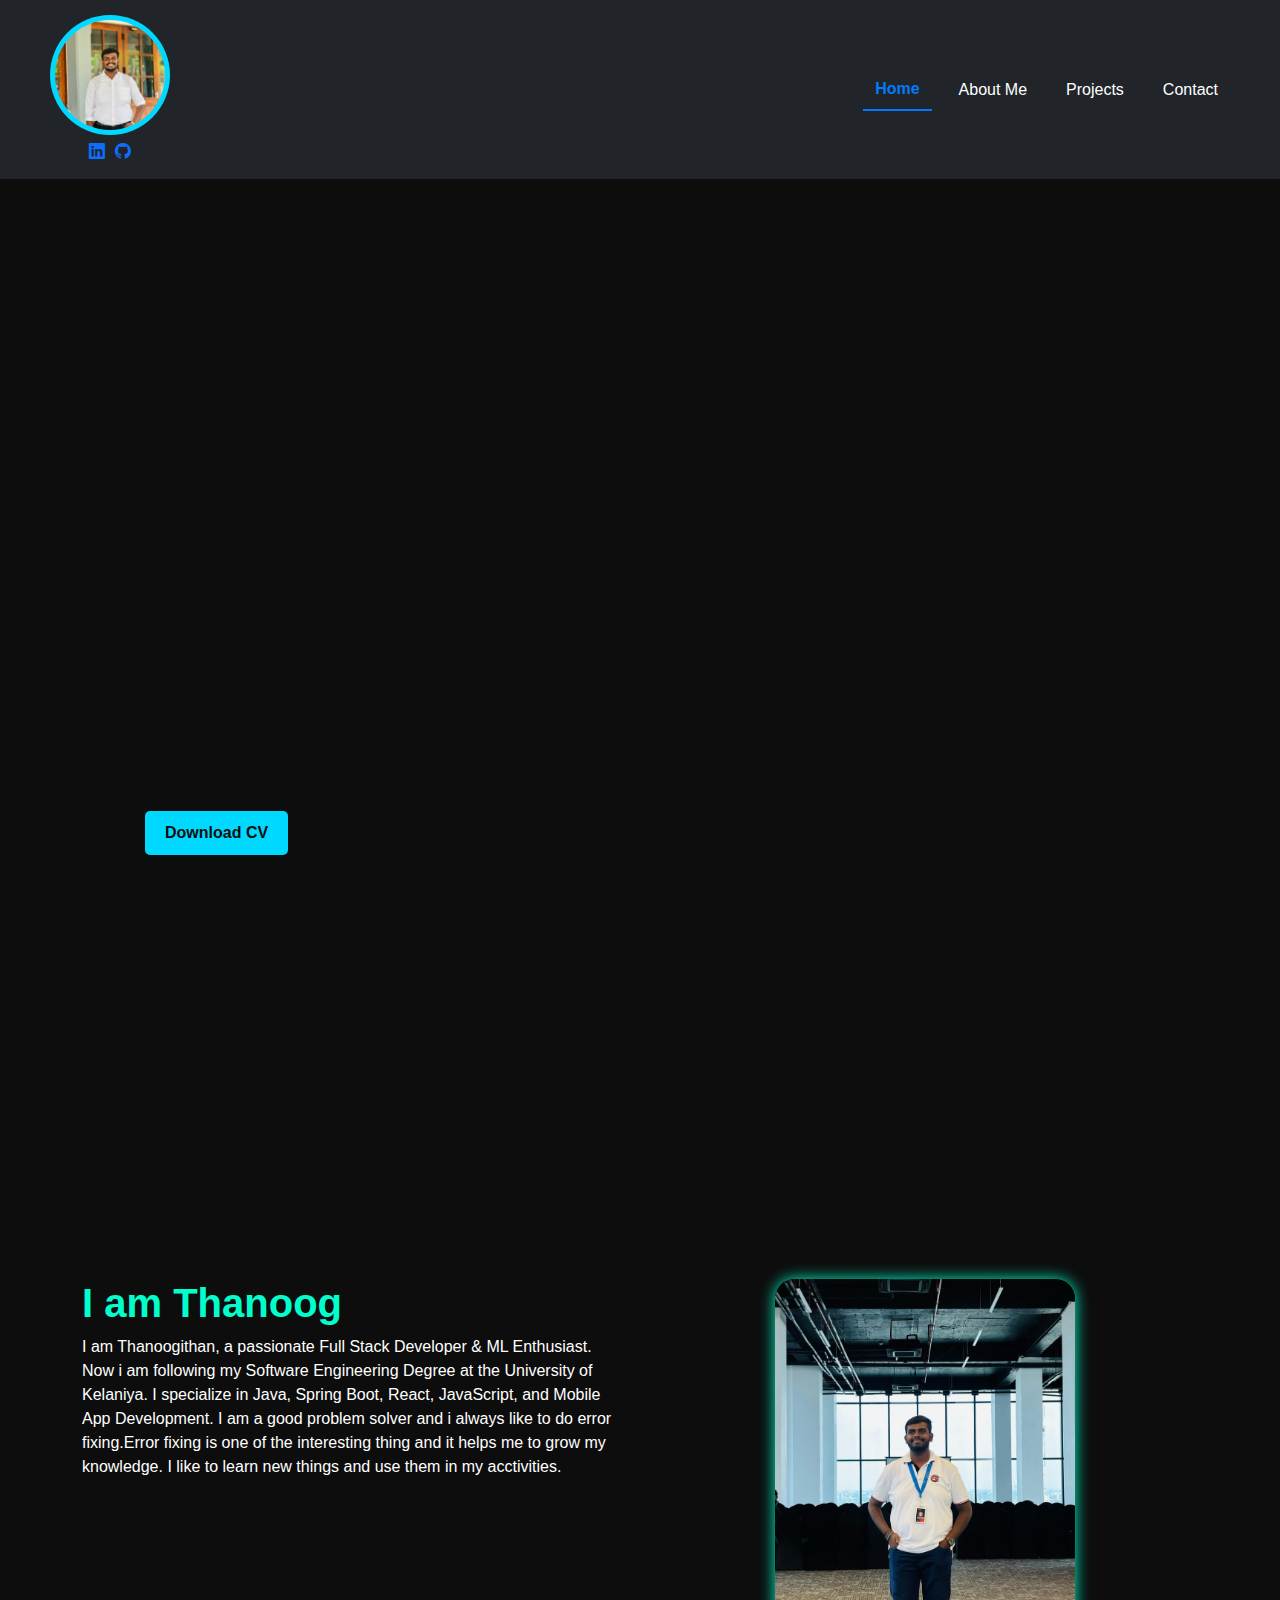
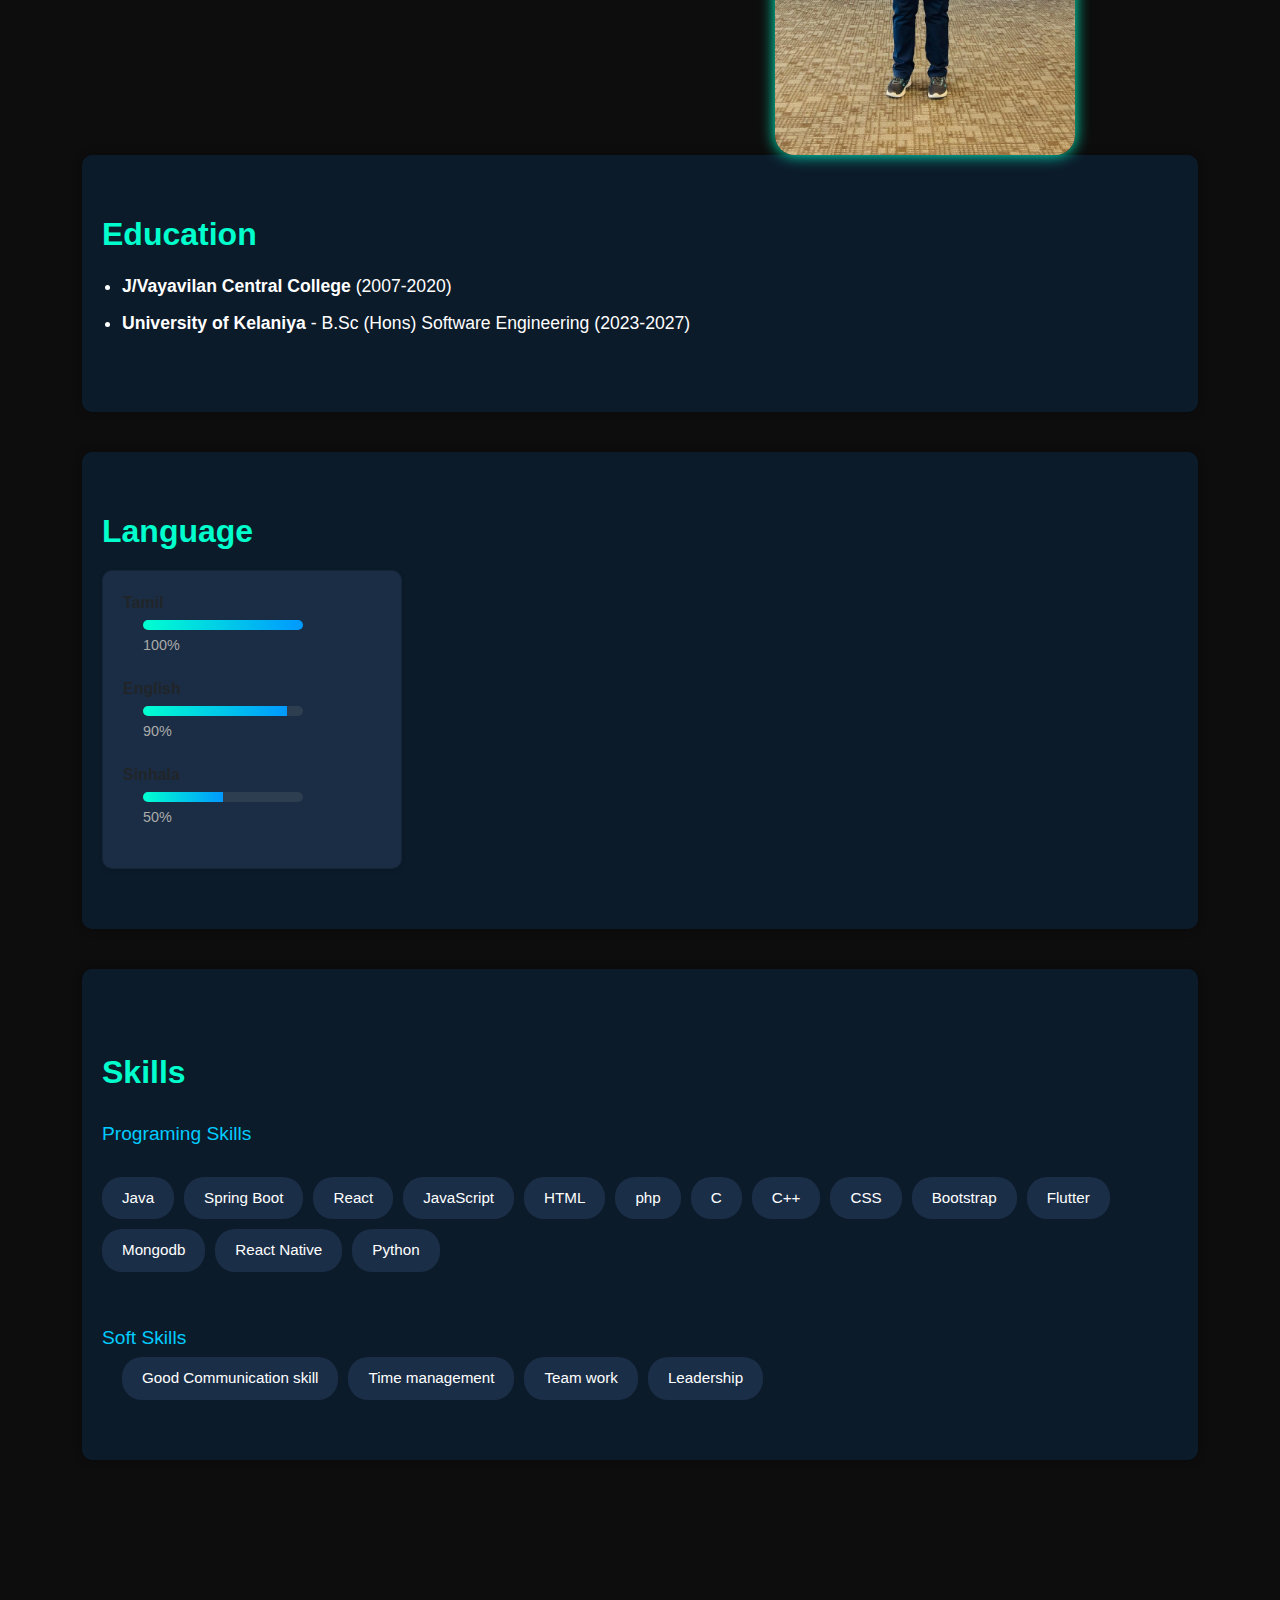
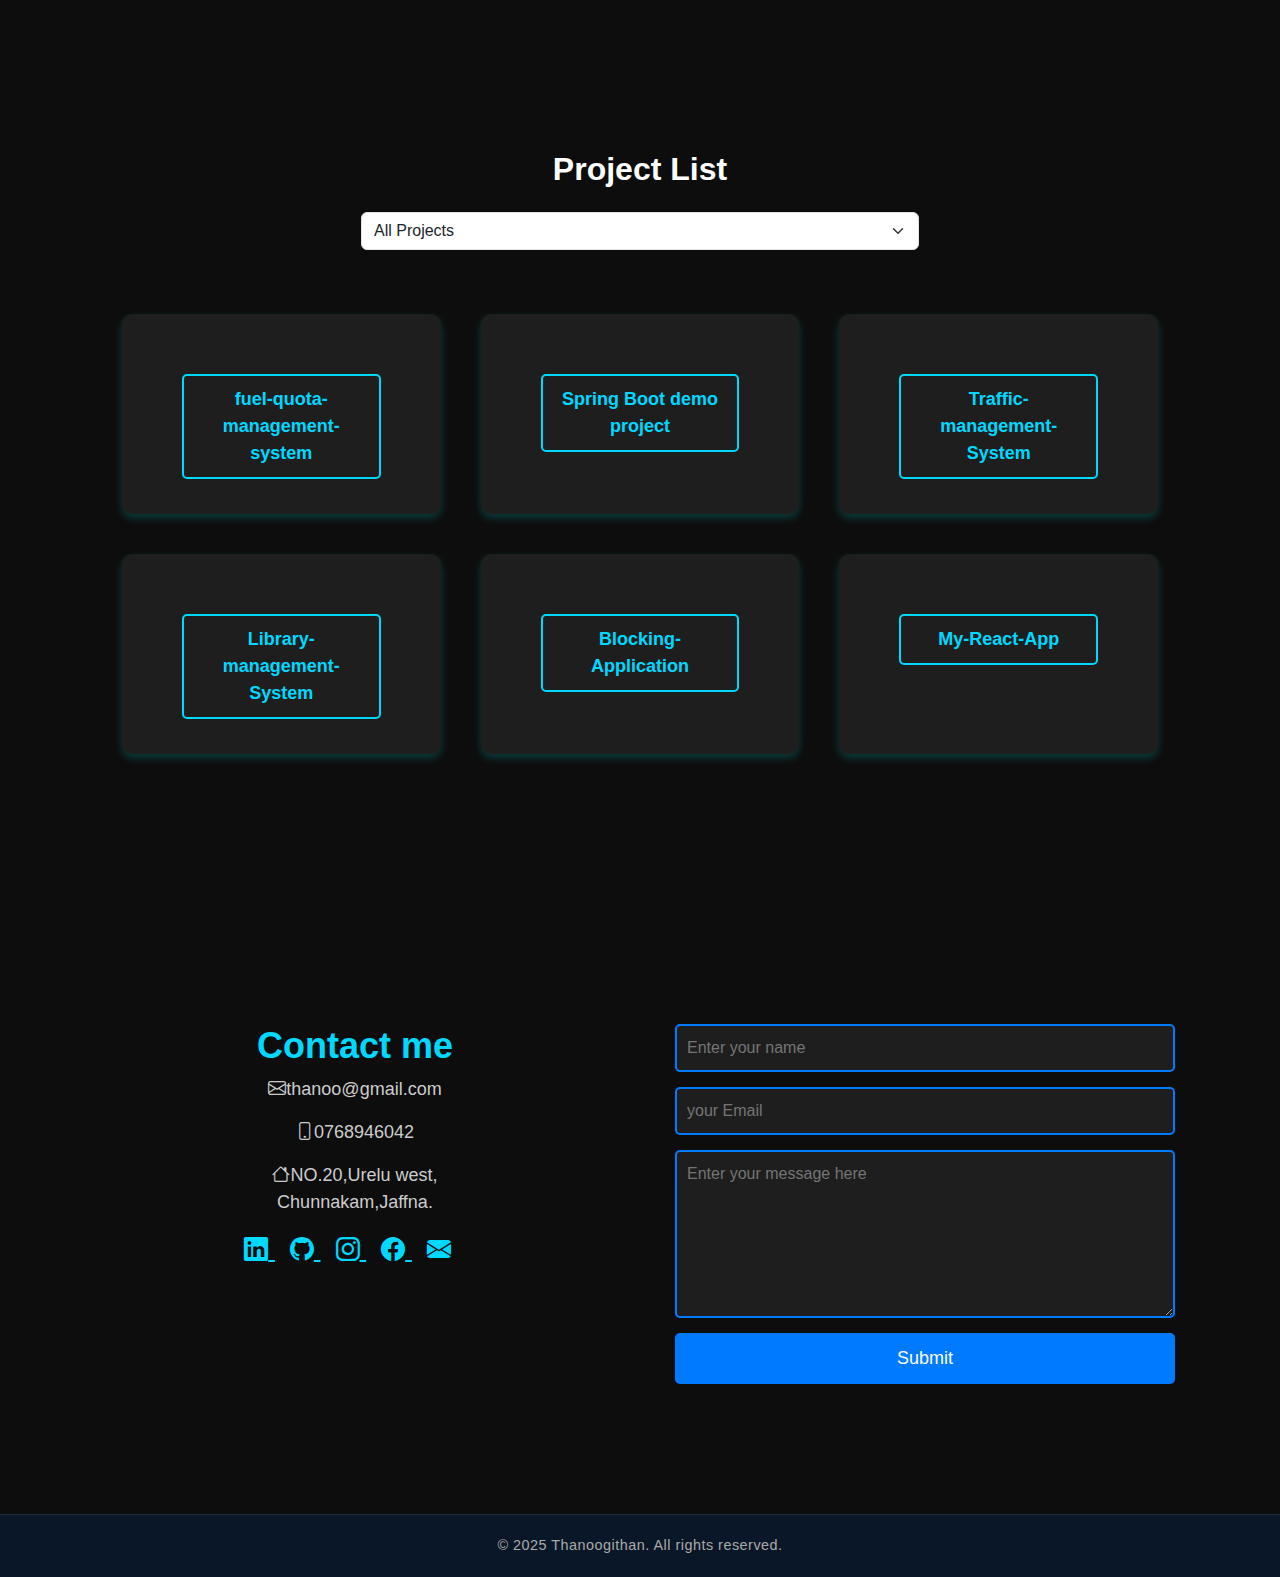
<file: index.html>
<!DOCTYPE html>
<html lang="en">
<head>
    <meta charset="UTF-8">
    <meta name="viewport" content="width=device-width, initial-scale=1.0">
    <title>My Portfolio</title>
    <link rel="stylesheet" href="https://cdn.jsdelivr.net/npm/bootstrap@5.3.0/dist/css/bootstrap.min.css">
    <link rel="stylesheet" href="https://cdn.jsdelivr.net/npm/bootstrap-icons/font/bootstrap-icons.css">
    <link rel="stylesheet" href="style.css">
</head>
<body>
    <nav class="custom-navbar">
        <div class="logo">
            <div class="profile-frame">
                <img class="profile" src="./WhatsApp Image 2024-12-12 at 14.24.24_989350a8.jpg" alt="myphoto">
            </div>
            <div class="social-links">
                <a class="linkedin" href="https://www.linkedin.com/in/sanmugarasa-thanoogithan-923a70280/" target="_blank">
                    <i class="bi bi-linkedin"></i>
                </a>
                <a class="github" href="https://github.com/" target="_blank">
                    <i class="bi bi-github"></i>
                </a>
            </div>
        </div>
        <div class="menu-toggle" id="menu-toggle">
            <i class="bi bi-list"></i>
        </div>
        <div class="custom-nav-links" id="nav-links">
            <a href="./index.html"class="custom-nav-links active" >Home</a>
            <a href="./about.html">About Me</a>
            <a href="./projects.html">Projects</a>
            <a href="./contact.html">Contact</a>
            <button class="close-btn" onclick="toggleMenu()"><i class="bi bi-x-lg"></i> </button>
        </div>
        <button class="menu-btn" id="menuBtn" onclick="toggleMenu()"> <i class="bi bi-list"></i></button>
    </nav>

    <section id="home" class="home-section">
        <div class="content-box">
            <h1 class="fade-in">Hello, It's Me</h1>
            <h2 class="fade-in">Thanoogithan.</h2>
            <h3 class="fade-in">And I'm a <span class="typing"></span></h3>
            <p class="fade-in">
                 passionate Full Stack Developer, Mobile Developer, and ML Enthusiast. 
                I love solving real-world problems through technology.
            </p>
           
            <a href="./ThanooCV.pdf" class="cv-btn" target="_blank">Download CV</a>
        </div>
        
        <div class="image-box fade-in">
            <img src="./IMG-20250402-WA0037[1].jpg" alt="my photo2">
        </div>
        
    </section>
    <section class="about">
        <div class="container">
            <div class="row">
                <div class="col-md-6 about-content">
                    <h1 class="animated-text"></h1>
                    <p>
                        I am Thanoogithan, a passionate Full Stack Developer & ML Enthusiast.
                        Now i am following my Software Engineering Degree at the University of Kelaniya. 
                        I specialize in Java, Spring Boot, React, JavaScript, and Mobile App Development.
                        I am a good problem solver and i always like to do error fixing.Error fixing is one of the interesting thing and it helps me to grow my knowledge.
                        I like to learn new things and use them in my acctivities.
                    </p>
                </div>
                <div class="col-md-6">
                    <div class="profile-container">
                        <img class="profile-photo" src="./WhatsApp Image 2025-04-06 at 18.50.19_a3cf671c.jpg" alt="Profile">
                    </div>
                </div>
            </div>

            
            <div class="section">
                <h2>Education</h2>
                <ul>
                    <li><strong>J/Vayavilan Central College</strong> (2007-2020)</li>
                    <li><strong>University of Kelaniya</strong> - B.Sc (Hons) Software Engineering (2023-2027)</li>
                </ul>
            </div>
            <div class="section">
                <h2>Language</h2>
                     
               <div class="card">
                 <div class="language">
              <div class="language-name">Tamil</div>
             <div class="language-level">
            <div class="language-percent" style="width: 100%"></div>
            </div>
            <div class="language-percent-number">100%</div>
           </div>
            <div class="language">
            <div class="language-name">English</div>
            <div class="language-level">
               <div class="language-percent" style="width: 90%"></div>
               </div>
             <div class="language-percent-number">90%</div>
           </div>
             <div class="language">
            <div class="language-name">Sinhala</div>
            <div class="language-level">
            <div class="language-percent" style="width: 50%"></div>
               </div>
               <div class="language-percent-number">50%</div>
      </div>
    </div>
  </div>
   
            <div class="section">
                <br>
                <h2>Skills</h2>
                <h4>Programing Skills</h4><br>
                <div class="skills">
                    <div class="skill">Java</div>
                    <div class="skill">Spring Boot</div>
                    <div class="skill">React</div>
                    <div class="skill">JavaScript</div>
                    <div class="skill">HTML</div>
                    <div class="skill">php</div>
                    <div class="skill">C</div>
                    <div class="skill">C++</div>
                    <div class="skill">CSS</div>
                    <div class="skill">Bootstrap</div>
                    <div class="skill">Flutter</div>
                    <div class="skill">Mongodb</div>
                    <div class="skill">React Native</div>
                    <div class="skill">Python</div>
                </div>
                <br>
                <h4>Soft Skills</h4>
                <div class="soft-skills">
                    <div class="skill">Good Communication skill</div>
                    <div class="skill">Time management</div>
                    <div class="skill">Team work</div>
                    <div class="skill">Leadership</div>
                </div>
            </div>
        </div>
    </section>
    <section class="projects">
    <div class="main">
        <div class="container mt-4">
            <h2 class="mb-4 text-center">Project List</h2>
        
        
            <select id="projectFilter" class="form-select w-50 mx-auto">
                <option value="all">All Projects</option>
                <option value="spring-boot">Spring Boot</option>
                <option value="php">PHP</option>
                <option value="React">React</option>
            </select>
        
            
            <div id="projectContainer" class="mt-4">
                <div class="project spring-boot">
                    <a href="https://github.com/NadeeshaMedagama/fuel-quota-management-system" target="_blank">fuel-quota-management-system</a>
                </div>
                <div class="project spring-boot">
                    <a href="https://github.com/thanoo120/firstSpringbootdemoproject" target="_blank">Spring Boot demo project</a>
                </div>
                <div class="project spring-boot">
                    <a href="https://github.com/thanoo120/traficManagement" target="_blank">Traffic-management-System</a>
                </div>
                <div class="project php">
                    <a href="https://github.com/kavindupbsr/Library-website" target="_blank">Library-management-System</a>
                </div>
                <div class="project spring-boot">
                    <a href="https://github.com/thanoo120/Fullstack1" target="_blank">Blocking-Application</a>
                </div>
                <div class="project React">
                    <a href="https://github.com/thanoo120/my-react-app" target="_blank">My-React-App</a>
                </div>
            </div>
        </div>
    </div> 
</section>
<section class="contact">
    <div id="contact">
        <div class="container">
            <div class="row contact-wrapper">
                <div class="col-md-6 contact-box contact1">
                 <h1 class="heading">Contact me</h1>
                 <p><i class="bi bi-envelope"></i>thanoo@gmail.com</p>
                 <p><i class="bi bi-phone"></i>0768946042</p>
                 <p><i class="bi bi-house"></i>NO.20,Urelu west,<br>Chunnakam,Jaffna.</p>
                 <div class="social-media">
                    <a class="linkedin" href="https://www.linkedin.com/in/sanmugarasa-thanoogithan-923a70280/" target="_blank">
                        <i class="bi bi-linkedin"></i>
                    </a>
                    <a class="github" href="https://github.com/" target="_blank">
                        <i class="bi bi-github"></i>
                    </a>
                    <a class="instagram" href="https://www.instagram.com/" target="_blank">
                        <i class="bi bi-instagram"></i>
                    </a>
                    <a class="facebook" href="https://www.facebook.com/?ref=homescreenpwa" target="_blank">
                        <i class="bi bi-facebook"></i>
                    </a>
                
                    <a class="email" href="mailto:sanmugarasathaoogithan@gmail.com" target="_blank">
                        <i class="bi bi-envelope-fill"></i>
                    </a>
                 </div>
                </div>
                <div class="col-md-6 contact-box contact2">
                   <form id="contactForm"   action="https://formspree.io/f/xjkyalog" method="POST">
                    <input type="text" name="Name" id="name" placeholder="Enter your name" required>
                    <input type="email" name="email" id="email" placeholder="your Email" required>
                    <textarea name="Message" rows="6" id="message" placeholder="Enter your message here"></textarea>
                    <button type="submit">Submit</button>
                    <div class="success-message" id="successMessage">Thanks! Your message has been sent.</div>
                   </form>
                </div>
            </div>
        </div>
    </div>
    
</section>
<footer class="footer">
    <p>&copy; 2025 Thanoogithan. All rights reserved.</p>
  </footer>
  
    <script src="https://cdn.jsdelivr.net/npm/bootstrap@5.3.0/dist/js/bootstrap.bundle.min.js"></script>
    <script src="script.js"></script>
</body>
</html>
</file>
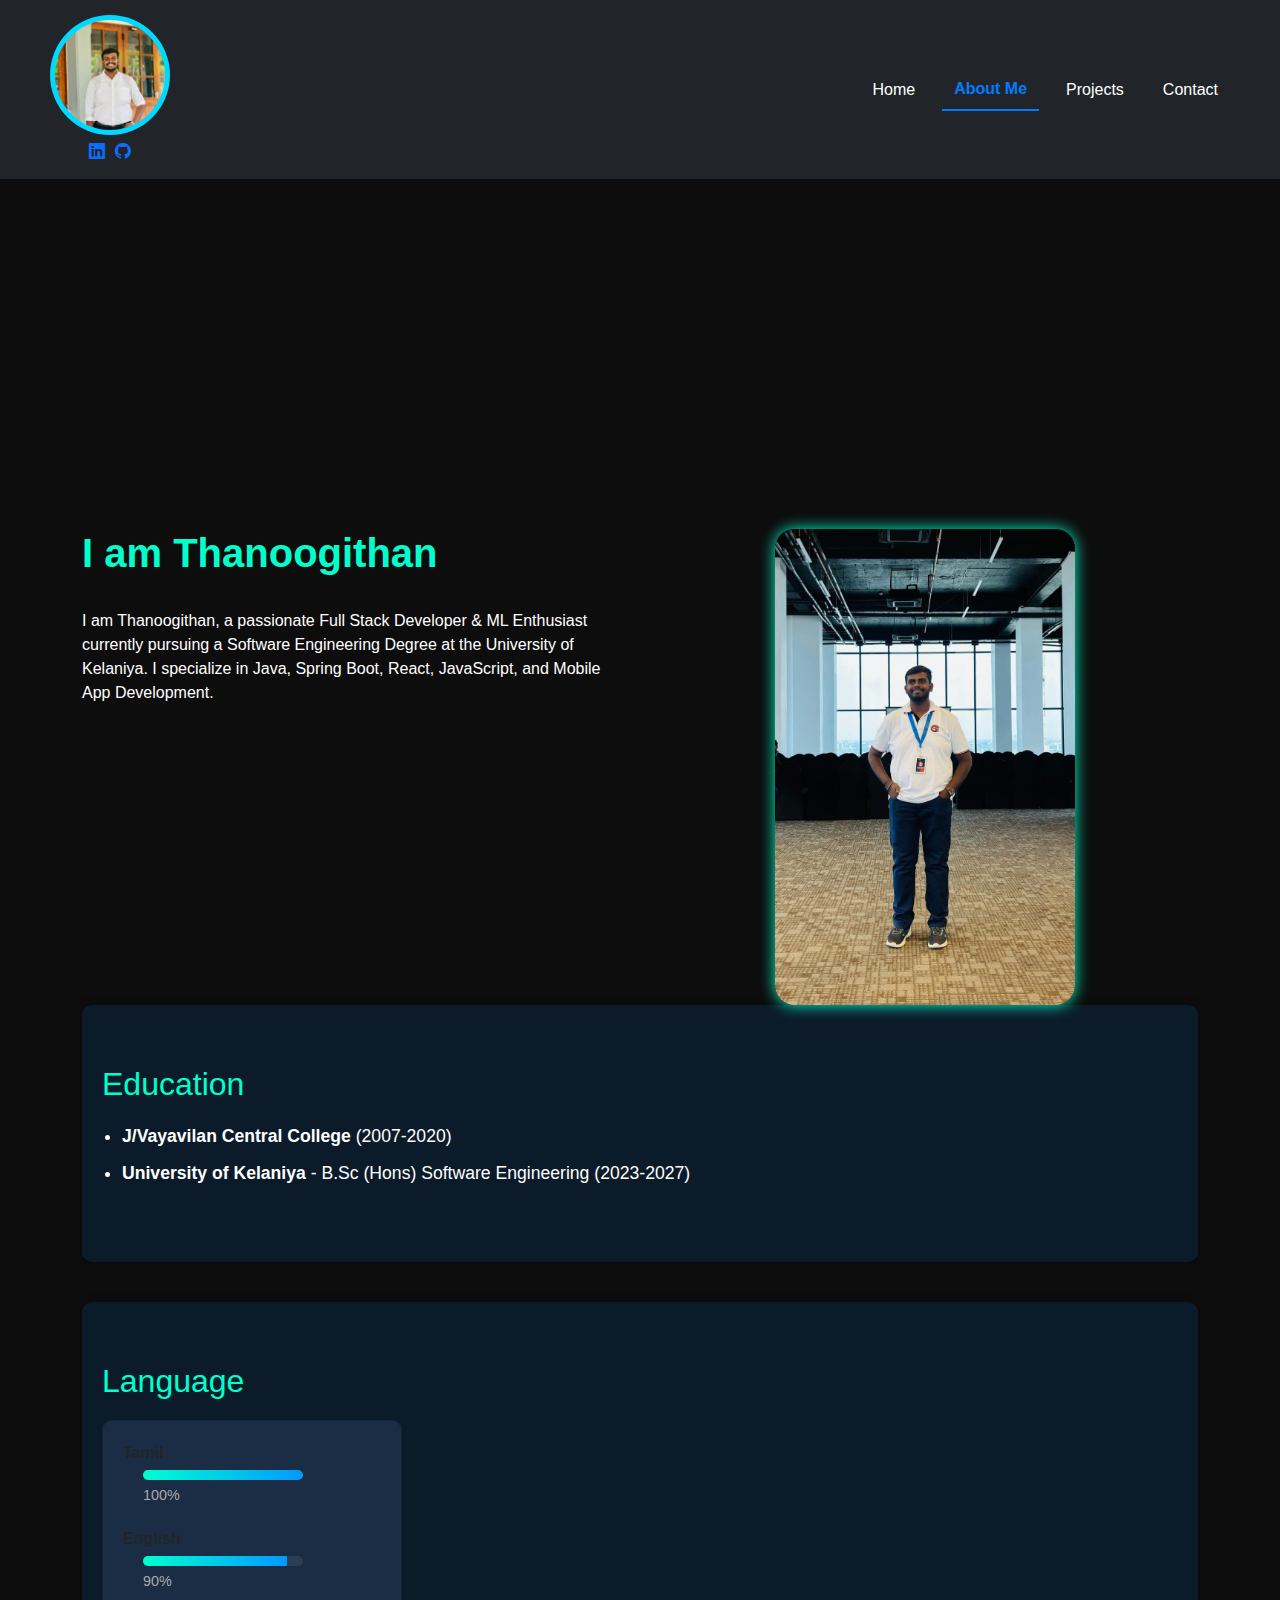
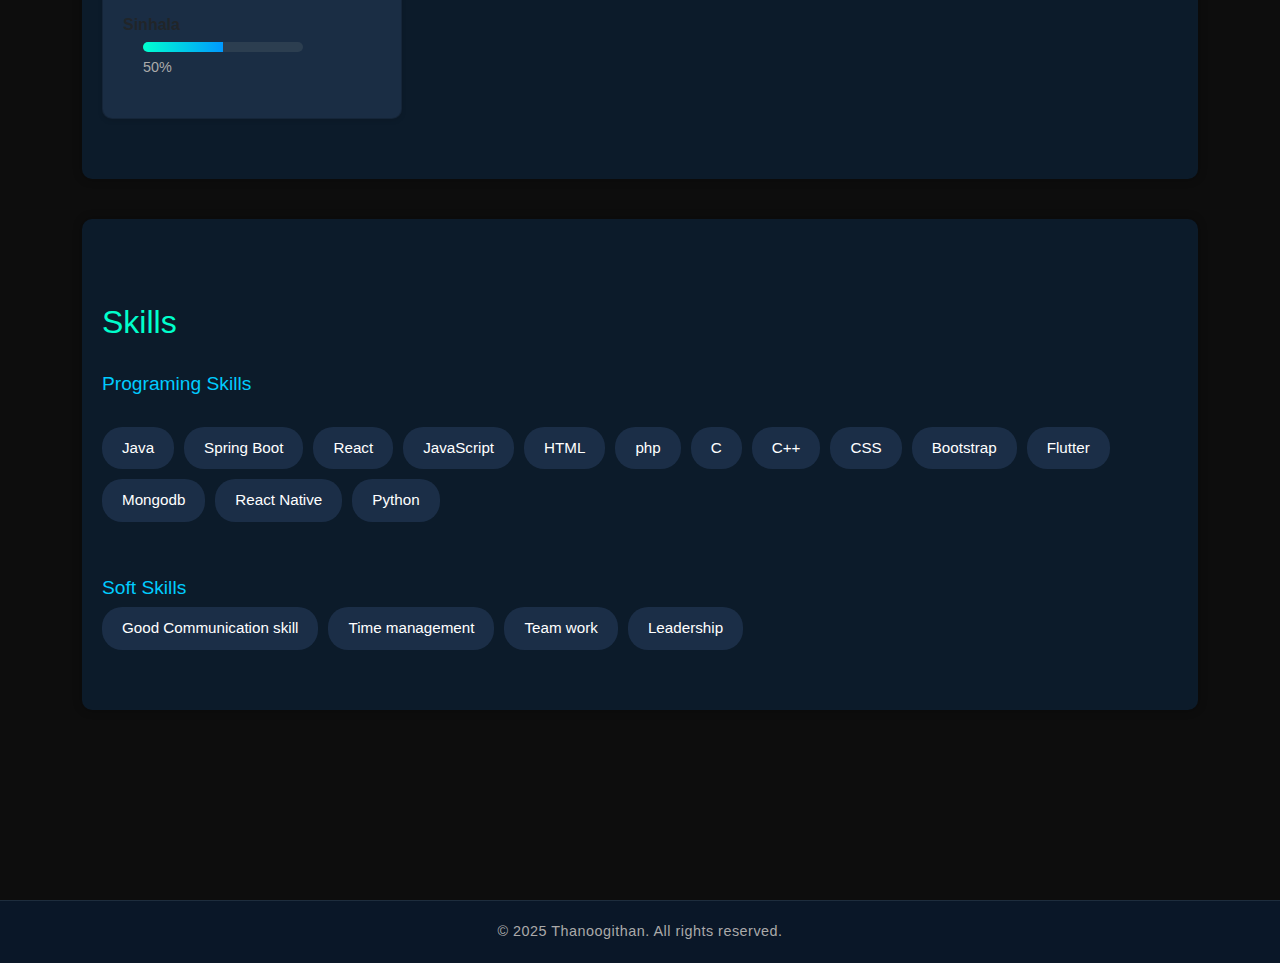
<file: about.html>
<!DOCTYPE html>
<html lang="en">
<head>
    <meta charset="UTF-8">
    <meta name="viewport" content="width=device-width, initial-scale=1.0">
    <title>About Me</title>
    <link rel="stylesheet" href="https://cdn.jsdelivr.net/npm/bootstrap@5.3.0/dist/css/bootstrap.min.css">
    <link rel="stylesheet" href="https://cdn.jsdelivr.net/npm/bootstrap-icons/font/bootstrap-icons.css">
    <link rel="stylesheet" href="about.css">
</head>
<body>
    
    <nav class="custom-navbar">
        <div class="logo">
            <div class="profile-frame">
                <img class="profile" src="./WhatsApp Image 2024-12-12 at 14.24.24_989350a8.jpg" alt="myphoto">
            </div>
            <div class="social-links">
                <a class="linkedin" href="https://www.linkedin.com/in/sanmugarasa-thanoogithan-923a70280/" target="_blank">
                    <i class="bi bi-linkedin"></i>
                </a>
                <a class="github" href="https://github.com/" target="_blank">
                    <i class="bi bi-github"></i>
                </a>
            </div>
        </div>
        <div class="menu-toggle" id="menu-toggle">
            <i class="bi bi-list"></i>
        </div>
        <div class="custom-nav-links" id="nav-links">
            <a href="./index.html">Home</a>
            <a href="./about.html" class="custom-nav-links active">About Me</a>
            <a href="./projects.html">Projects</a>
            <a href="./contact.html">Contact</a>
            <button class="close-btn" onclick="toggleMenu()"><i class="bi bi-x-lg"></i> </button>
        </div>
        <button class="menu-btn" id="menuBtn" onclick="toggleMenu()"> <i class="bi bi-list"></i></button>
    </nav>

    <section class="about">
        <div class="container">
            <div class="row">
                <div class="col-md-6 about-content">
                    <h1 class="animated-text"></h1><br>
                    <p>
                      I am Thanoogithan, a passionate Full Stack Developer & ML Enthusiast currently pursuing 
                        a Software Engineering Degree at the University of Kelaniya. 
                        I specialize in Java, Spring Boot, React, JavaScript, and Mobile App Development.
                    </p>
                </div>
                <div class="col-md-6">
                    <div class="profile-container">
                        <img class="profile-photo" src="./WhatsApp Image 2025-04-06 at 18.50.19_a3cf671c.jpg" alt="Profile">
                    </div>
                </div>
            </div>

            
            <div class="section">
                <h2>Education</h2>
                <ul>
                    <li><strong>J/Vayavilan Central College</strong> (2007-2020)</li>
                    <li><strong>University of Kelaniya</strong> - B.Sc (Hons) Software Engineering (2023-2027)</li>
                </ul>
            </div>
            <div class="section">
                <h2>Language</h2>
                     
               <div class="card">
                 <div class="language">
              <div class="language-name">Tamil</div>
             <div class="language-level">
            <div class="language-percent" style="width: 100%"></div>
            </div>
            <div class="language-percent-number">100%</div>
           </div>
            <div class="language">
            <div class="language-name">English</div>
            <div class="language-level">
               <div class="language-percent" style="width: 90%"></div>
               </div>
             <div class="language-percent-number">90%</div>
           </div>
             <div class="language">
            <div class="language-name">Sinhala</div>
            <div class="language-level">
            <div class="language-percent" style="width: 50%"></div>
               </div>
               <div class="language-percent-number">50%</div>
      </div>
    </div>
  </div>
   
            <div class="section">
                <br>
                <h2>Skills</h2>
                <h4>Programing Skills</h4><br>
                <div class="skills">
                    <div class="skill">Java</div>
                    <div class="skill">Spring Boot</div>
                    <div class="skill">React</div>
                    <div class="skill">JavaScript</div>
                    <div class="skill">HTML</div>
                    <div class="skill">php</div>
                    <div class="skill">C</div>
                    <div class="skill">C++</div>
                    <div class="skill">CSS</div>
                    <div class="skill">Bootstrap</div>
                    <div class="skill">Flutter</div>
                    <div class="skill">Mongodb</div>
                    <div class="skill">React Native</div>
                    <div class="skill">Python</div>
                </div>
                <br>
                <h4>Soft Skills</h4>
                <div class="soft-skills">
                    <div class="skill">Good Communication skill</div>
                    <div class="skill">Time management</div>
                    <div class="skill">Team work</div>
                    <div class="skill">Leadership</div>
                </div>
            </div>
        </div>
    </section>
    <footer class="footer">
        <p>&copy; 2025 Thanoogithan. All rights reserved.</p>
      </footer>
    <script src="https://cdn.jsdelivr.net/npm/bootstrap@5.3.0/dist/js/bootstrap.bundle.min.js"></script>
    <script src="./about.js"></script>
</body>
</html>
</file>
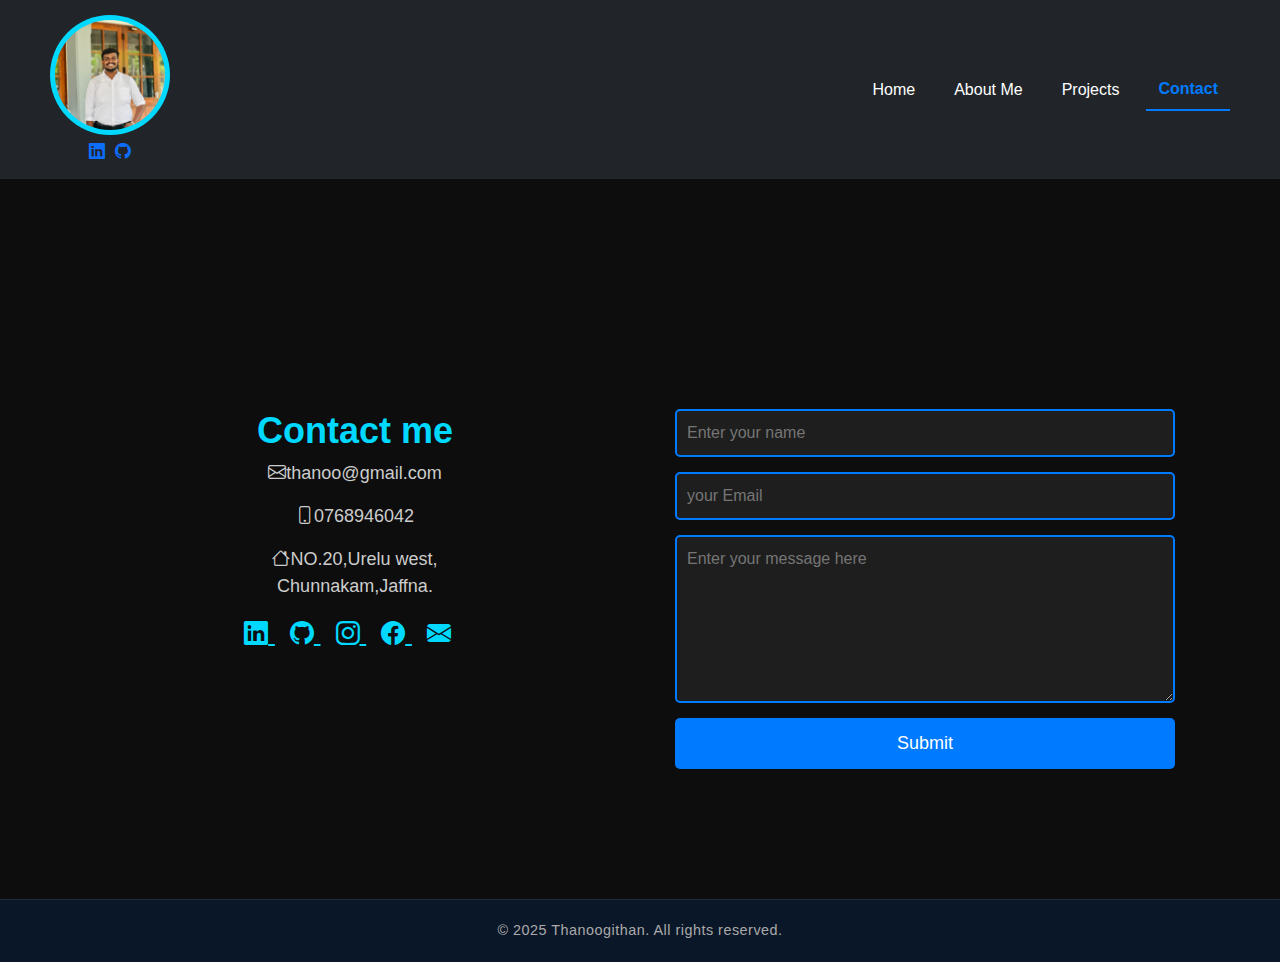
<file: contact.html>
<!DOCTYPE html>
<html lang="en">
<head>
    <meta charset="UTF-8">
    <meta name="viewport" content="width=device-width, initial-scale=1.0">
    <title>My Portfolio</title>
    <link rel="stylesheet" href="https://cdn.jsdelivr.net/npm/bootstrap@5.3.0/dist/css/bootstrap.min.css">
    <link rel="stylesheet" href="https://cdn.jsdelivr.net/npm/bootstrap-icons/font/bootstrap-icons.css">
    <link rel="stylesheet" href="./contact.css">
</head>
<body>
    <nav class="custom-navbar">
        <div class="logo">
            <div class="profile-frame">
                <img class="profile" src="./WhatsApp Image 2024-12-12 at 14.24.24_989350a8.jpg" alt="myphoto">
            </div>
            <div class="social-links">
                <a class="linkedin" href="https://www.linkedin.com/in/sanmugarasa-thanoogithan-923a70280/" target="_blank">
                    <i class="bi bi-linkedin"></i>
                </a>
                <a class="github" href="https://github.com/" target="_blank">
                    <i class="bi bi-github"></i>
                </a>
            </div>
        </div>
        <div class="menu-toggle" id="menu-toggle">
            <i class="bi bi-list"></i>
        </div>
        <div class="custom-nav-links" id="nav-links">
            <a href="./index.html">Home</a>
            <a href="./about.html">About Me</a>
            <a href="./projects.html">Projects</a>
            <a href="./contact.html" class="custom-nav-links active">Contact</a>
            <button class="close-btn" onclick="toggleMenu()"><i class="bi bi-x-lg"></i> </button>
        </div>
        <button class="menu-btn" id="menuBtn" onclick="toggleMenu()"> <i class="bi bi-list"></i></button>
    </nav>
    <div id="contact">
        <div class="container">
            <div class="row contact-wrapper">
                <div class="col-md-6 contact-box contact1">
                 <h1 class="heading">Contact me</h1>
                 <p><i class="bi bi-envelope"></i>thanoo@gmail.com</p>
                 <p><i class="bi bi-phone"></i>0768946042</p>
                 <p><i class="bi bi-house"></i>NO.20,Urelu west,<br>Chunnakam,Jaffna.</p>
                 <div class="social-media">
                    <a class="linkedin" href="https://www.linkedin.com/in/sanmugarasa-thanoogithan-923a70280/" target="_blank">
                        <i class="bi bi-linkedin"></i>
                    </a>
                    <a class="github" href="https://github.com/" target="_blank">
                        <i class="bi bi-github"></i>
                    </a>
                    <a class="instagram" href="https://www.instagram.com/" target="_blank">
                        <i class="bi bi-instagram"></i>
                    </a>
                    <a class="facebook" href="https://www.facebook.com/?ref=homescreenpwa" target="_blank">
                        <i class="bi bi-facebook"></i>
                    </a>
                
                    <a class="email" href="mailto:sanmugarasathaoogithan@gmail.com" target="_blank">
                        <i class="bi bi-envelope-fill"></i>
                    </a>
                 </div>
                </div>
                <div class="col-md-6 contact-box contact2">
                   <form id="contactForm"   action="https://formspree.io/f/xjkyalog" method="POST">
                    <input type="text" name="Name" id="name" placeholder="Enter your name" required>
                    <input type="email" name="email" id="email" placeholder="your Email" required>
                    <textarea name="Message" rows="6" id="message" placeholder="Enter your message here"></textarea>
                    <button type="submit">Submit</button>
                    <div class="success-message" id="successMessage">Thanks! Your message has been sent.</div>
                   </form>
                </div>
            </div>
        </div>
    </div>
    

    <script src="https://cdn.jsdelivr.net/npm/bootstrap@5.3.0/dist/js/bootstrap.bundle.min.js"></script>
    <script src="./contact.js"></script>
</body>
<button id="backToTop">↑</button>
<footer class="footer">
    <p>&copy; 2025 Thanoogithan. All rights reserved.</p>
  </footer>
</html>
</file>
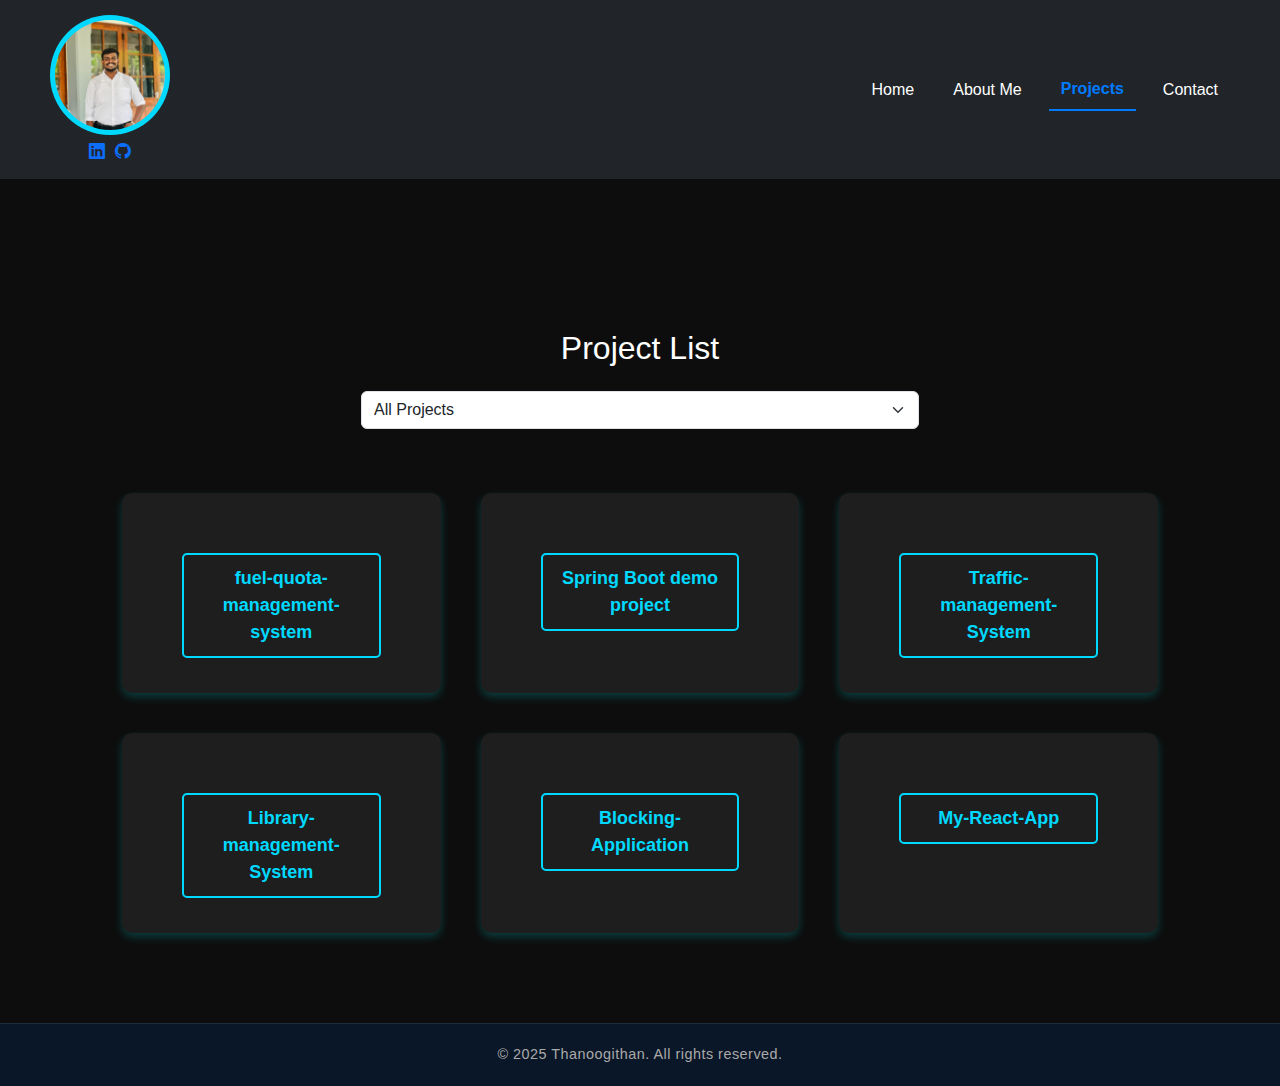
<file: projects.html>
<!DOCTYPE html>
<html lang="en">
<head>
    <meta charset="UTF-8">
    <meta name="viewport" content="width=device-width, initial-scale=1.0">
    <title>My Portfolio</title>
    <link rel="stylesheet" href="https://cdn.jsdelivr.net/npm/bootstrap@5.3.0/dist/css/bootstrap.min.css">
    <link rel="stylesheet" href="https://cdn.jsdelivr.net/npm/bootstrap-icons/font/bootstrap-icons.css">
    <link rel="stylesheet" href="./project.css">
</head>
<body>
    <nav class="custom-navbar">
        <div class="logo">
            <div class="profile-frame">
                <img class="profile" src="./WhatsApp Image 2024-12-12 at 14.24.24_989350a8.jpg" alt="myphoto">
            </div>
            <div class="social-links">
                <a class="linkedin" href="https://www.linkedin.com/in/sanmugarasa-thanoogithan-923a70280/" target="_blank">
                    <i class="bi bi-linkedin"></i>
                </a>
                <a class="github" href="https://github.com/" target="_blank">
                    <i class="bi bi-github"></i>
                </a>
            </div>
        </div>
        <div class="menu-toggle" id="menu-toggle">
            <i class="bi bi-list"></i>
        </div>
        <div class="custom-nav-links" id="nav-links">
            <a href="./index.html">Home</a>
            <a href="./about.html" >About Me</a>
            <a href="./projects.html" class="custom-nav-links active">Projects</a>
            <a href="./contact.html">Contact</a>
            <button class="close-btn" onclick="toggleMenu()"><i class="bi bi-x-lg"></i> </button>
        </div>
        <button class="menu-btn" id="menuBtn" onclick="toggleMenu()"> <i class="bi bi-list"></i></button>
    </nav>
    <div class="main">
        <div class="container mt-4">
            <h2 class="mb-4 text-center">Project List</h2>
        
        
            <select id="projectFilter" class="form-select w-50 mx-auto">
                <option value="all">All Projects</option>
                <option value="spring-boot">Spring Boot</option>
                <option value="php">PHP</option>
                <option value="React">React</option>
            </select>
        
            
            <div id="projectContainer" class="mt-4">
                <div class="project spring-boot">
                    <a href="https://github.com/NadeeshaMedagama/fuel-quota-management-system" target="_blank">fuel-quota-management-system</a>
                </div>
                <div class="project spring-boot">
                    <a href="https://github.com/thanoo120/firstSpringbootdemoproject" target="_blank">Spring Boot demo project</a>
                </div>
                <div class="project spring-boot">
                    <a href="https://github.com/thanoo120/traficManagement" target="_blank">Traffic-management-System</a>
                </div>
                <div class="project php">
                    <a href="https://github.com/kavindupbsr/Library-website" target="_blank">Library-management-System</a>
                </div>
                <div class="project spring-boot">
                    <a href="https://github.com/thanoo120/Fullstack1" target="_blank">Blocking-Application</a>
                </div>
                <div class="project React">
                    <a href="https://github.com/thanoo120/my-react-app" target="_blank">My-React-App</a>
                </div>
            </div>
        </div>
    </div> 
    <footer class="footer">
        <p>&copy; 2025 Thanoogithan. All rights reserved.</p>
      </footer>
    <script src="https://cdn.jsdelivr.net/npm/bootstrap@5.3.0/dist/js/bootstrap.bundle.min.js"></script>
    <script src="./project.js"></script>
</body>
</html>
</file>
<file: style.css>
* {
    margin: 0;
    padding: 0;
    box-sizing: border-box;
    font-family: 'Poppins', sans-serif;
}

body {
    background-color: #0d0d0d;
    color: white;
    overflow-y: auto;
    font-family: 'Poppins', sans-serif;
}


.social-links {
    display: flex;
    justify-content: center;
    gap: 10px;
    margin-top: 5px;
}
.custom-navbar {
    position: relative;
    top: 0;
    left: 0;
    width: 100%;
    background-color: #212529;
    display: flex;
    justify-content: space-between;
    align-items: center;
    padding: 15px 50px;
    z-index: 1000;
}

.logo {
    display: flex;
    flex-direction: column;
    align-items: center;
    text-align: center;
}


.profile-frame {
    position: relative;
    width: 120px;
    height: 120px;
    background: #00d9ff;
    border-radius: 50%;
    display: flex;
    justify-content: center;
    align-items: center;
    padding: 5px;
}

.profile {
    width: 110px;
    height: 110px;
    border-radius: 50%;
    object-fit: cover;
}


.menu-toggle {
    display: none;
    font-size: 28px;
    cursor: pointer;
    color: white;
}

.custom-nav-links {
    display: flex;
    gap: 15px;
    align-items: center;
}

.custom-nav-links a {
    color: white;
    text-decoration: none;
    font-size: 16px;
    padding: 8px 12px;
    transition: 0.3s;
}

.nav-link.active {
    color: #041f3c; 
    font-weight: bold;
    border-bottom: 2px solid #007bff;
}

.custom-nav-links a:hover {
    background-color: #007bff;
    border-radius: 5px;
}


.home-section {
    margin-top: 100px;
    display: flex;
    justify-content: space-around;
    align-items: center;
    height: 100vh;
    padding: 0 50px;
    background-color: #0d0d0d;
}


.content-box {
    max-width: 500px;
}

h1, h2, h3 {
    font-weight: bold;
}

.typing {
    color: #00d9ff;
    font-weight: bold;
}


.image-box {
    position: relative;
    width: 300px;
    background: #494746;
    padding: 20px;
    clip-path: polygon(50% 0%, 100% 25%, 100% 75%, 50% 100%, 0% 75%, 0% 25%);
}

.image-box img {
    width: 100%;
    border-radius: 10px;
}


.cv-btn {
    display: inline-block;
    background-color: #00d9ff;
    color: #0d0d0d;
    padding: 10px 20px;
    border-radius: 5px;
    text-decoration: none;
    font-weight: bold;
    transition: 0.5s;
}

.cv-btn:hover {
    background-color: #009acb;
}


.fade-in {
    opacity: 0;
    transform: translateY(20px);
    animation: fadeIn 2.5s ease-in-out forwards;
}

@keyframes fadeIn {
    to {
        opacity: 1;
        transform: translateY(0);
    }
}

@media only screen and (max-width: 768px) {
    .menu-toggle {
        display: block;
    }

    .custom-nav-links {
        position: absolute;
        top: 60px;
        left: 0;
        width: 100%;
        background-color: #212529;
        display: none;
        flex-direction: column;
        text-align: center;
        gap: 10px;
        padding: 10px;
        transform: translateY(-100%);
        transition: transform 0.3s ease-in-out;
    }

    .custom-nav-links.show {
        transform: translateY(0);
        display: flex;
    }

    .home-section {
        flex-direction: column;
        text-align: center;
    }

    .image-box {
        margin-top: 30px;
    }
    .profile-photo {
        width: 250px;
    }
    .menu-btn {
        display: block;
      }
    
      .close-btn {
        display: block;
        align-self: flex-end;
      }
   
}
@keyframes glow {
    from { box-shadow: 0 0 10px #00ffcc; }
    to { box-shadow: 0 0 20px #007bff; }
}
.menu-btn,
.close-btn {
  display: none;
  background: none;
  border: none;
  font-size: 24px;
  color: white;
  cursor: pointer;
}

.about {
    padding: 100px 20px;
   
}
.about-content h1 {
    font-size: 2.5rem;
    font-weight: bold;
    color: #00ffcc;
}
.profile-container {
    text-align: center;
}

.profile-photo {
    width: 300px;
    border-radius: 20px;
    box-shadow: 0 0 15px #00ffcc;
}

.skills {
    display: flex;
    flex-wrap: wrap;
    gap: 10px;
}

.skill {
    background-color: #007bff;
    padding: 8px 15px;
    border-radius: 20px;
    color: white;
    font-size: 14px;
}

#projectContainer {
    display: grid;
    grid-template-columns: repeat(auto-fit, minmax(250px, 1fr));
    gap: 40px;
    justify-content: center;
    padding: 40px;
}

.project {
    background: #1e1e1e;
    height: 200px;
    padding: 60px;
    border-radius: 10px;
    box-shadow: 0 4px 8px rgba(0, 255, 255, 0.2);
    text-align: center;
    transition: transform 0.3s ease-in-out, box-shadow 0.3s ease-in-out;
}

.project a {
    color: #00d9ff;
    text-decoration: none;
    font-weight: bold;
    font-size: 18px;
    display: block;
    padding: 10px;
    border: 2px solid #00d9ff;
    border-radius: 5px;
    transition: background 0.3s ease-in-out, color 0.3s ease-in-out;
}

.project a:hover {
    background: #00d9ff;
    color: black;
}

.project:hover {
    transform: translateY(-5px);
    box-shadow: 0 6px 12px rgba(0, 255, 255, 0.4);
}


#showMoreBtn {
    display: none;
    background: #00d9ff;
    color: black;
    border: none;
    padding: 12px 20px;
    border-radius: 8px;
    font-size: 16px;
    font-weight: bold;
    cursor: pointer;
    transition: background 0.3s ease-in-out;
    margin: 20px auto;
    display: block;
    text-align: center;
    width: fit-content;
}

#showMoreBtn:hover {
    background: #007bff;
}

.main{
    margin-top: 150px;
}

#contact {
    margin-top: 150px;
    padding: 80px 0;
    text-align: center;
}

.contact1 {
    margin-bottom: 30px;
}

.contact1 h1 {
    font-size: 36px;
    font-weight: bold;
    color: #00d9ff;
}

.contact1 p {
    font-size: 18px;
    color: #ccc;
}

.contact2 form {
    display: flex;
    flex-direction: column;
    gap: 15px;
    max-width: 500px;
    margin: 0 auto;
}

.contact2 input,
.contact2 textarea {
    width: 100%;
    padding: 10px;
    border: 2px solid #007bff;
    border-radius: 5px;
    background-color: #1e1e1e;
    color: white;
    font-size: 16px;
}

.contact2 button {
    background-color: #007bff;
    color: white;
    padding: 12px;
    border: none;
    cursor: pointer;
    font-size: 18px;
    transition: 0.3s;
    border-radius: 5px;
}

.contact2 button:hover {
    background-color: #0056b3;
}


.success-message {
    display: none;
    color: #28a745;
    font-size: 18px;
    margin-top: 15px;
}

.scroll-fade {
    opacity: 0;
    transform: translateY(30px);
    transition: opacity 0.6s ease-out, transform 0.6s ease-out;
}

.scroll-fade.visible {
    opacity: 1;
    transform: translateY(0);
}

#backToTop {
    position: fixed;
    bottom: 30px;
    right: 30px;
    background: #007bff;
    color: white;
    border: none;
    padding: 10px 15px;
    font-size: 18px;
    cursor: pointer;
    display: none;
    border-radius: 5px;
    transition: 0.3s;
}

#backToTop:hover {
    background: #0056b3;
}
.custom-nav-links a.active {
    color: #007bff;
    font-weight: bold;
    border-bottom: 2px solid #007bff;
}
.social-media a {
    font-size: 24px;
    margin-right: 15px;
    color: #00d9ff;
    transition: 0.3s;
    gap: 20px;
}

.social-media a:hover {
    color: #fff;
}
@media (max-width: 768px) {
    .contact-wrapper {
        flex-direction: column;
    }}

html {
    scroll-behavior: smooth;
}
.card {
    width: 300px;
    background-color: #fff;
    box-shadow: 0 2px 5px rgba(0, 0, 0, 0.1);
    border-radius: 10px;
    overflow: hidden;
  }
  
  
  .languge {
    display: flex;
    align-items: center;
    margin-bottom: 20px;
  }
  
  .language-name {
    width: 120px;
    font-size: 16px;
  }
  
  .language-level {
    width: 160px;
    height: 10px;
    background-color: #eee;
    border-radius: 10px;
    overflow: hidden;
    margin-left: 20px;
  }
  
  .language-percent {
    background-color: #333;
    height: 100%;
  }
  
  .language-percent-number {
    margin-left: 20px;
    font-size: 16px;
  }
  .soft-skills{
    padding-left: 20px;
    
  }

  @keyframes fadeInUp {
    from {
        opacity: 0;
        transform: translateY(30px);
    }
    to {
        opacity: 1;
        transform: translateY(0);
    }
}

@keyframes slideInLeft {
    from {
        opacity: 0;
        transform: translateX(-50px);
    }
    to {
        opacity: 1;
        transform: translateX(0);
    }
}

@keyframes slideInRight {
    from {
        opacity: 0;
        transform: translateX(50px);
    }
    to {
        opacity: 1;
        transform: translateX(0);
    }
}

.section {
    padding: 60px 20px;
    background-color: #0c1b2a;
    color: #fff;
    border-radius: 10px;
    margin-bottom: 40px;
    box-shadow: 0 0 10px rgba(0,0,0,0.3);
    animation: fadeInUp 1s ease-in-out;
  }
  
  .section h2 {
    font-size: 2rem;
    color: #00ffcc;
    margin-bottom: 20px;
  }
  
  .section h4 {
    font-size: 1.2rem;
    margin-top: 30px;
    color: #00ccff;
  }
  
 
  .section ul {
    padding-left: 20px;
  }
  
  .section ul li {
    margin-bottom: 10px;
    font-size: 1.1rem;
  }
  
  
  .card {
    background-color: #1a2d44;
    padding: 20px;
    border-radius: 10px;
  }
  
  .language {
    margin-bottom: 20px;
  }
  
  .language-name {
    font-weight: 600;
    font-size: 1rem;
    margin-bottom: 5px;
  }
  
  .language-level {
    background-color: #2c3e50;
    height: 10px;
    border-radius: 20px;
    overflow: hidden;
  }
  
  .language-percent {
    height: 100%;
    background: linear-gradient(90deg, #00ffd0, #0099ff);
    animation: slideIn 1s ease-in-out;
  }
  
  .language-percent-number {
    font-size: 0.9rem;
    margin-top: 5px;
    color: #aaa;
  }
  
  
  .skills, .soft-skills {
    display: flex;
    flex-wrap: wrap;
    gap: 10px;
  }
  
  .skill {
    background-color: #1b2e47;
    padding: 10px 20px;
    border-radius: 20px;
    font-size: 0.95rem;
    font-weight: 500;
    color: #fff;
    transition: all 0.3s ease;
    animation: popIn 0.6s ease-in-out;
  }
  
  .skill:hover, .skil:hover {
    background-color: #007bff;
    transform: scale(1.05);
  }
  
  
  @keyframes slideIn {
    from {
      width: 0;
    }
    to {
      width: 100%;
    }
  }
  
  @keyframes fadeInUp {
    from {
      opacity: 0;
      transform: translateY(40px);
    }
    to {
      opacity: 1;
      transform: translateY(0);
    }
  }
  
  @keyframes popIn {
    0% {
      transform: scale(0.5);
      opacity: 0;
    }
    100% {
      transform: scale(1);
      opacity: 1;
    }
  }
  
  .footer {
    background-color: #0a1728;
    color: #aaa;
    text-align: center;
    padding: 20px 10px;
    font-size: 0.9rem;
    margin-top: 50px;
    border-top: 1px solid #1e2d3d;
    animation: fadeIn 2s ease-in-out;
  }
  
  .footer p {
    margin: 0;
    letter-spacing: 0.5px;
  }
  

  .footer p:hover {
    color: #00ffcc;
    transition: color 0.3s ease;
  }
  

  @keyframes fadeIn {
    from {
      opacity: 0;
      transform: translateY(20px);
    }
    to {
      opacity: 1;
      transform: translateY(0);
    }
  }
  
  .custom-nav-links a.active {
    color: #007bff;
    font-weight: bold;
    border-bottom: 2px solid #007bff; 
}
</file>
<file: about.css>
* {
  margin: 0;
  padding: 0;
  box-sizing: border-box;
  font-family: 'Poppins', sans-serif;
}


body {
  background-color: #0d0d0d;
  color: white;
  overflow-y: auto;
  font-family: 'Poppins', sans-serif;
}

.custom-navbar {
  position: relative;
  top: 0;
  left: 0;
  width: 100%;
  background-color: #212529;
  display: flex;
  justify-content: space-between;
  align-items: center;
  padding: 15px 50px;
  z-index: 1000;
}


.profile-frame {
  position: relative;
  width: 120px;
  height: 120px;
  background: #00d9ff;
  border-radius: 50%;
  display: flex;
  justify-content: center;
  align-items: center;
  padding: 5px;
}

.profile {
  width: 110px;
  height: 110px;
  border-radius: 50%;
  object-fit: cover;
}
.menu-toggle {
  display: none;
  font-size: 28px;
  cursor: pointer;
  color: white;
}

@keyframes glow {
  from { box-shadow: 0 0 10px #00ffcc; }
  to { box-shadow: 0 0 20px #007bff; }
}


.social-links {
  display: flex;
  justify-content: center;
  margin-top: 5px;
  gap: 10px;
}


.custom-nav-links {
  display: flex;
  gap: 15px;
  align-items: center;
}

.custom-nav-links a {
  color: white;
  text-decoration: none;
  padding: 8px 12px;
 font-size: 16px;
  transition: 0.3s;
}

.custom-nav-links a:hover {
  background-color: #007bff;
  border-radius: 5px;
}


.about {
  padding: 100px 20px;
  margin-top: 250px;
}

.about-content h1 {
  font-size: 2.5rem;
  font-weight: bold;
  color: #00ffcc;
}


.profile-container {
  text-align: center;
}

.profile-photo {
  width: 300px;
  border-radius: 20px;
  box-shadow: 0 0 15px #00ffcc;
}


.skills {
  display: flex;
  flex-wrap: wrap;
  gap: 10px;
}

.skill {
  background-color: #007bff;
  padding: 8px 15px;
  border-radius: 20px;
  color: white;
  font-size: 14px;
}

@media only screen and (max-width: 768px) {
  .menu-toggle {
      display: block;
  }


  .custom-nav-links.show {
      transform: translateY(0);
      display: flex;
  }
  .custom-nav-links {
      position: absolute;
      top: 60px;
      left: 0;
      width: 100%;
      background-color: #212529;
      display: none;
      flex-direction: column;
      text-align: center;
      gap: 10px;
      padding: 10px;
      transform: translateY(-100%);
      transition: transform 0.3s ease-in-out;
  }

  .profile-photo {
      width: 250px;
  }
  .menu-btn {
      display: block;
    }
  
    .close-btn {
      display: block;
      align-self: flex-end;
    }
}

.card {
  width: 300px;
  background-color: #fff;
  box-shadow: 0 2px 5px rgba(0, 0, 0, 0.1);
  border-radius: 10px;
  overflow: hidden;
}


.languge {
  display: flex;
  align-items: center;
  margin-bottom: 20px;
}

.language-name {
  width: 120px;
  font-size: 16px;
}

.language-level {
  width: 160px;
  height: 10px;
  background-color: #eee;
  border-radius: 10px;
  overflow: hidden;
  margin-left: 20px;
}

.language-percent {
  background-color: #333;
  height: 100%;
}

.language-percent-number {
  margin-left: 20px;
  font-size: 16px;
}

@keyframes fadeInUp {
  from {
      opacity: 0;
      transform: translateY(30px);
  }
  to {
      opacity: 1;
      transform: translateY(0);
  }
}

@keyframes slideInLeft {
  from {
      opacity: 0;
      transform: translateX(-50px);
  }
  to {
      opacity: 1;
      transform: translateX(0);
  }
}

@keyframes slideInRight {
  from {
      opacity: 0;
      transform: translateX(50px);
  }
  to {
      opacity: 1;
      transform: translateX(0);
  }
}

.section {
  padding: 60px 20px;
  background-color: #0c1b2a;
  color: #fff;
  border-radius: 10px;
  margin-bottom: 40px;
  box-shadow: 0 0 10px rgba(0,0,0,0.3);
  animation: fadeInUp 1s ease-in-out;
}

.section h2 {
  font-size: 2rem;
  color: #00ffcc;
  margin-bottom: 20px;
}

.section h4 {
  font-size: 1.2rem;
  margin-top: 30px;
  color: #00ccff;
}


.section ul {
  padding-left: 20px;
}

.section ul li {
  margin-bottom: 10px;
  font-size: 1.1rem;
}


.card {
  background-color: #1a2d44;
  padding: 20px;
  border-radius: 10px;
}

.language {
  margin-bottom: 20px;
}

.language-name {
  font-weight: 600;
  font-size: 1rem;
  margin-bottom: 5px;
}

.language-level {
  background-color: #2c3e50;
  height: 10px;
  border-radius: 20px;
  overflow: hidden;
}

.language-percent {
  height: 100%;
  background: linear-gradient(90deg, #00ffd0, #0099ff);
  animation: slideIn 1s ease-in-out;
}

.language-percent-number {
  font-size: 0.9rem;
  margin-top: 5px;
  color: #aaa;
}


.skills, .soft-skills {
  display: flex;
  flex-wrap: wrap;
  gap: 10px;
}

.skill {
  background-color: #1b2e47;
  padding: 10px 20px;
  border-radius: 20px;
  font-size: 0.95rem;
  font-weight: 500;
  color: #fff;
  transition: all 0.3s ease;
  animation: popIn 0.6s ease-in-out;
}

.skill:hover, .skil:hover {
  background-color: #007bff;
  transform: scale(1.05);
}


@keyframes slideIn {
  from {
    width: 0;
  }
  to {
    width: 100%;
  }
}

@keyframes fadeInUp {
  from {
    opacity: 0;
    transform: translateY(40px);
  }
  to {
    opacity: 1;
    transform: translateY(0);
  }
}

@keyframes popIn {
  0% {
    transform: scale(0.5);
    opacity: 0;
  }
  100% {
    transform: scale(1);
    opacity: 1;
  }
}

.footer {
  background-color: #0a1728;
  color: #aaa;
  text-align: center;
  padding: 20px 10px;
  font-size: 0.9rem;
  margin-top: 50px;
  border-top: 1px solid #1e2d3d;
  animation: fadeIn 2s ease-in-out;
}

.footer p {
  margin: 0;
  letter-spacing: 0.5px;
}


.footer p:hover {
  color: #00ffcc;
  transition: color 0.3s ease;
}


@keyframes fadeIn {
  from {
    opacity: 0;
    transform: translateY(20px);
  }
  to {
    opacity: 1;
    transform: translateY(0);
  }
}

.menu-btn,
.close-btn {
display: none;
background: none;
border: none;
font-size: 24px;
color: white;
cursor: pointer;
}

.custom-nav-links a.active {
color: #007bff;
font-weight: bold;
border-bottom: 2px solid #007bff;
}
</file>
<file: contact.css>
*{
  margin: 0;
  padding: 0;
 box-sizing: border-box;
}

body {
  background-color: #0d0d0d;
  color: white;
  overflow-y: auto;
  font-family: 'Poppins', sans-serif;
}

.custom-navbar {
  position: relative;
  top: 0;
  left: 0;
  width: 100%;
  background-color: #212529; 
  color: white;
  display: flex;
  justify-content: space-between; 
  align-items: center;
  padding: 15px 50px; 
  z-index: 1000;
}


.logo {
  display: flex;
  flex-direction: column;
  align-items: center;
  text-align: center;
}


.profile {
  width: 110px;
  height: 110px;
  border-radius: 50%;
  object-fit: cover;
}
.profile-frame {
  position: relative;
  width: 120px;
  height: 120px;
  background: #00d9ff;
  border-radius: 50%;
  display: flex;
  justify-content: center;
  align-items: center;
  padding: 5px;
}


.name {
  font-size: 18px;
  font-weight: bold;
  color: white;
  text-decoration: none;
  margin-top: 8px;
}
.menu-toggle {
  display: none;
  font-size: 28px;
  cursor: pointer;
  color: white;
}

.social-links {
  display: flex;
  justify-content: center;
  gap: 10px;
  margin-top: 5px;
}
.custom-nav-links {
  display: flex;
  gap: 15px; 
  align-items: center;
}

.custom-nav-links a {
  color: white;
  text-decoration: none;
  font-size: 16px;
  padding: 8px 12px;
  transition: 0.3s;
}

.custom-nav-links a:hover {
  background-color: #007bff;
  border-radius: 5px;
}


@media only screen and (max-width: 768px) {
  .menu-toggle {
      display: block;
  }

  .custom-nav-links {
      position: absolute;
      top: 60px;
      left: 0;
      width: 100%;
      background-color: #212529;
      display: none;
      flex-direction: column;
      text-align: center;
      gap: 10px;
      padding: 10px;
      transform: translateY(-100%);
      transition: transform 0.3s ease-in-out;
  }

  .custom-nav-links.show {
      transform: translateY(0);
      display: flex;
  }

  .home-section {
      flex-direction: column;
      text-align: center;
  }
  .menu-btn {
      display: block;
    }
  
    .close-btn {
      display: block;
      align-self: flex-end;
    }
 
}

#contact {
  margin-top: 150px;
  padding: 80px 0;
  text-align: center;
}

.contact1 {
  margin-bottom: 30px;
}

.contact1 h1 {
  font-size: 36px;
  font-weight: bold;
  color: #00d9ff;
}

.contact1 p {
  font-size: 18px;
  color: #ccc;
}

.contact2 form {
  display: flex;
  flex-direction: column;
  gap: 15px;
  max-width: 500px;
  margin: 0 auto;
}

.contact2 input,
.contact2 textarea {
  width: 100%;
  padding: 10px;
  border: 2px solid #007bff;
  border-radius: 5px;
  background-color: #1e1e1e;
  color: white;
  font-size: 16px;
}

.contact2 button {
  background-color: #007bff;
  color: white;
  padding: 12px;
  border: none;
  cursor: pointer;
  font-size: 18px;
  transition: 0.3s;
  border-radius: 5px;
}

.contact2 button:hover {
  background-color: #0056b3;
}


.success-message {
  display: none;
  color: #28a745;
  font-size: 18px;
  margin-top: 15px;
}

.scroll-fade {
  opacity: 0;
  transform: translateY(30px);
  transition: opacity 0.6s ease-out, transform 0.6s ease-out;
}

.scroll-fade.visible {
  opacity: 1;
  transform: translateY(0);
}

#backToTop {
  position: fixed;
  bottom: 30px;
  right: 30px;
  background: #007bff;
  color: white;
  border: none;
  padding: 10px 15px;
  font-size: 18px;
  cursor: pointer;
  display: none;
  border-radius: 5px;
  transition: 0.3s;
}

#backToTop:hover {
  background: #0056b3;
}
.social-media a {
  font-size: 24px;
  margin-right: 15px;
  color: #00d9ff;
  transition: 0.3s;
  gap: 20px;
}

.social-media a:hover {
  color: #fff;
}
@media (max-width: 768px) {
  .contact-wrapper {
      flex-direction: column;
  }}


  .footer {
      background-color: #0a1728;
      color: #aaa;
      text-align: center;
      padding: 20px 10px;
      font-size: 0.9rem;
      margin-top: 50px;
      border-top: 1px solid #1e2d3d;
      animation: fadeIn 2s ease-in-out;
    }
    
    .footer p {
      margin: 0;
      letter-spacing: 0.5px;
    }
    
  
    .footer p:hover {
      color: #00ffcc;
      transition: color 0.3s ease;
    }
    
  
    @keyframes fadeIn {
      from {
        opacity: 0;
        transform: translateY(20px);
      }
      to {
        opacity: 1;
        transform: translateY(0);
      }
    }
    
    .menu-btn,
.close-btn {
display: none;
background: none;
border: none;
font-size: 24px;
color: white;
cursor: pointer;
}
.custom-nav-links a.active {
  color: #007bff;
  font-weight: bold;
  border-bottom: 2px solid #007bff;
}
</file>
<file: project.css>
* {
    margin: 0;
    padding: 0;
    box-sizing: border-box;
    font-family: 'Poppins', sans-serif;
}

body {
    background-color: #0d0d0d;
    color: white;
    font-family: 'Poppins', sans-serif;
    overflow-y: auto;
}
.custom-navbar {
    position: relative;
    top: 0;
    left: 0;
    width: 100%;
    background-color: #212529; 
    color: white;
    display: flex;
    justify-content: space-between; 
    align-items: center;
    padding: 15px 50px; 
    z-index: 1000;
}
.logo {
    display: flex;
    flex-direction: column;
    align-items: center;
    text-align: center;
}
.profile {
    width: 110px;
    height: 110px;
    border-radius: 50%;
    object-fit: cover;
}
.profile-frame {
    position: relative;
    width: 120px;
    height: 120px;
    background: #00d9ff;
    border-radius: 50%;
    display: flex;
    justify-content: center;
    align-items: center;
    padding: 5px;
}
.menu-toggle {
    display: none;
    font-size: 28px;
    cursor: pointer;
    color: white;
}
.name {
    font-size: 18px;
    font-weight: bold;
    color: white;
    text-decoration: none;
    margin-top: 8px;
}
.social-links {
    display: flex;
    justify-content: center;
    gap: 10px;
    margin-top: 5px;
}
.custom-nav-links {
    display: flex;
    gap: 15px; 
    align-items: center;
}

.custom-nav-links a {
    color: white;
    text-decoration: none;
    font-size: 16px;
    padding: 8px 12px;
    transition: 0.3s;
}

.custom-nav-links a:hover {
    background-color: #007bff;
    border-radius: 5px;
}
#projectContainer {
    display: grid;
    grid-template-columns: repeat(auto-fit, minmax(250px, 1fr));
    gap: 40px;
    justify-content: center;
    padding: 40px;
}


.project {
    background: #1e1e1e;
    height: 200px;
    padding: 60px;
    border-radius: 10px;
    box-shadow: 0 4px 8px rgba(0, 255, 255, 0.2);
    text-align: center;
    transition: transform 0.3s ease-in-out, box-shadow 0.3s ease-in-out;
}

.project a {
    color: #00d9ff;
    text-decoration: none;
    font-weight: bold;
    font-size: 18px;
    display: block;
    padding: 10px;
    border: 2px solid #00d9ff;
    border-radius: 5px;
    transition: background 0.3s ease-in-out, color 0.3s ease-in-out;
}

.project a:hover {
    background: #00d9ff;
    color: black;
}


.project:hover {
    transform: translateY(-5px);
    box-shadow: 0 6px 12px rgba(0, 255, 255, 0.4);
}


#showMoreBtn {
    display: none;
    background: #00d9ff;
    color: black;
    border: none;
    padding: 12px 20px;
    border-radius: 8px;
    font-size: 16px;
    font-weight: bold;
    cursor: pointer;
    transition: background 0.3s ease-in-out;
    margin: 20px auto;
    display: block;
    text-align: center;
    width: fit-content;
}

#showMoreBtn:hover {
    background: #007bff;
}
@media only screen and (max-width: 768px) {
    .menu-toggle {
        display: block;
    }

    .custom-nav-links {
        position: absolute;
        top: 60px;
        left: 0;
        width: 100%;
        background-color: #212529;
        display: none;
        flex-direction: column;
        text-align: center;
        gap: 10px;
        padding: 10px;
        transform: translateY(-100%);
        transition: transform 0.3s ease-in-out;
    }

    .custom-nav-links.show {
        transform: translateY(0);
        display: flex;
    }

    .home-section {
        flex-direction: column;
        text-align: center;
    }
    .menu-btn {
        display: block;
      }
    
      .close-btn {
        display: block;
        align-self: flex-end;
      }
   
}

.main{
    margin-top: 150px;
}

.footer {
    background-color: #0a1728;
    color: #aaa;
    text-align: center;
    padding: 20px 10px;
    font-size: 0.9rem;
    margin-top: 50px;
    border-top: 1px solid #1e2d3d;
    animation: fadeIn 2s ease-in-out;
  }
  
  .footer p {
    margin: 0;
    letter-spacing: 0.5px;
  }
  

  .footer p:hover {
    color: #00ffcc;
    transition: color 0.3s ease;
  }
  

  @keyframes fadeIn {
    from {
      opacity: 0;
      transform: translateY(20px);
    }
    to {
      opacity: 1;
      transform: translateY(0);
    }
  }
  
  .menu-btn,
.close-btn {
  display: none;
  background: none;
  border: none;
  font-size: 24px;
  color: white;
  cursor: pointer;
}
.custom-nav-links a.active {
    color: #007bff;
    font-weight: bold;
    border-bottom: 2px solid #007bff;
}
</file>
